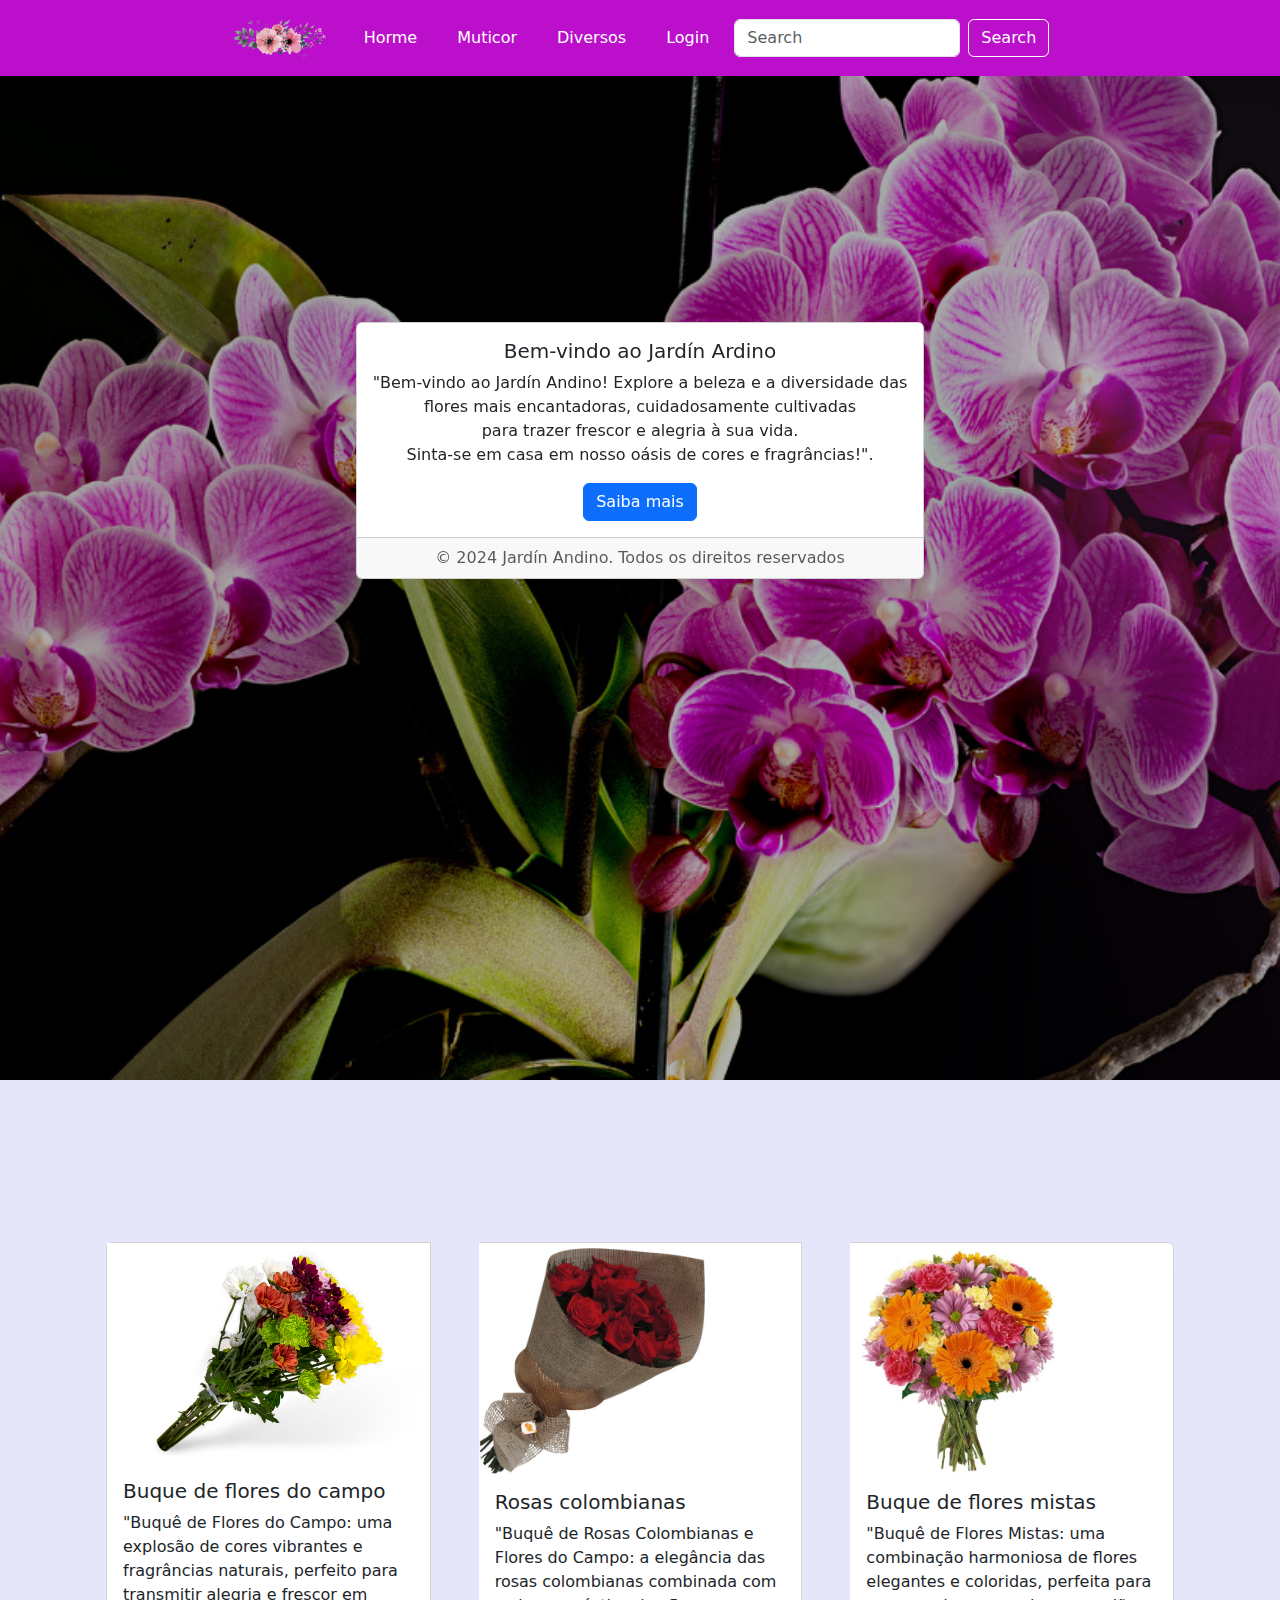
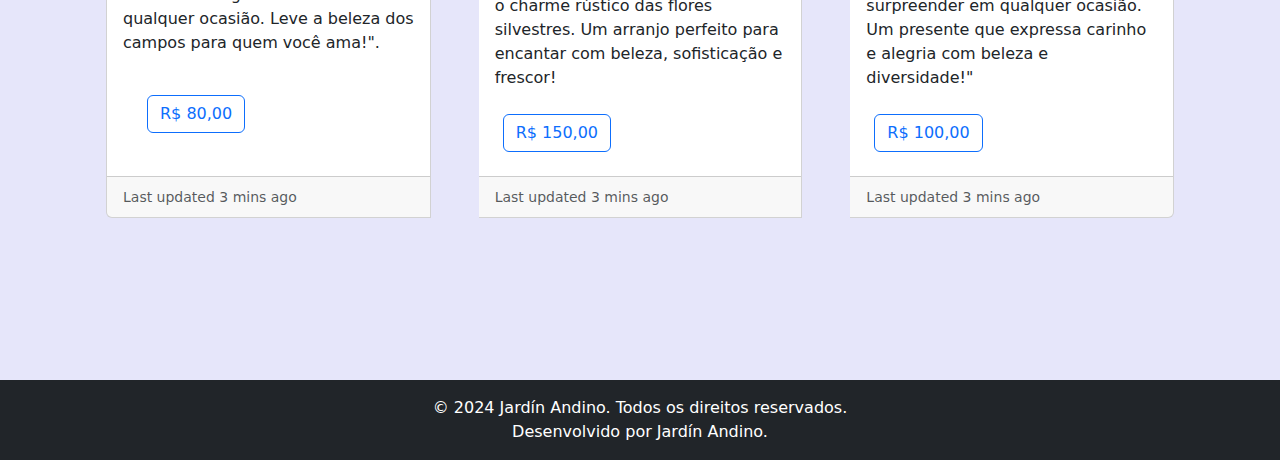
<file: Loja-de-flores/index.html>
<!DOCTYPE html>
<html lang="en">
<head>
    <meta charset="UTF-8">
    <meta name="viewport" content="width=device-width, initial-scale=1.0">
    <link href="https://cdn.jsdelivr.net/npm/bootstrap@5.3.3/dist/css/bootstrap.min.css" rel="stylesheet">
    <link href="index.css" rel="stylesheet">
    <link rel="icon" href="imagens/incone2.png" type="image/x-icon">
    <title>Jardín Andino</title>
</head>
<body>
    <script src="https://cdn.jsdelivr.net/npm/bootstrap@5.3.3/dist/js/bootstrap.bundle.min.js" integrity="sha384-YvpcrYf0tY3lHB60NNkmXc5s9fDVZLESaAA55NDzOxhy9GkcIdslK1eN7N6jIeHz" crossorigin="anonymous"></script>
    <script src="index.js"></script>
    <!-- Navbar -->
    <nav class="navbar navbar-expand-lg navbar-custom">
        <div class="container d-flex justify-content-center">
            <a class="navbar-brand" href="#">
                <img src="imagens/flores.png" alt="Logo" class="navbar-logo" style="height: 50px;">
            </a>
            <ul class="nav justify-content-center">
                <li class="nav-item">
                  <a class="nav-link" href="index.html">Horme</a>
                </li>
                <li class="nav-item">
                  <a class="nav-link" href="#">Muticor</a>
                </li>
                <li class="nav-item">
                  <a class="nav-link" href="#">Diversos</a>
                </li>
                <li class="nav-item">
                  <a class="nav-link" href="login.html">Login</a>
                </li>
            </ul>
            <form class="d-flex" role="search">
                <input class="form-control me-2" type="search" placeholder="Search" aria-label="Search">
                <button class="btn btn-outline-success" type="submit">Search</button>
            </form>
        </div>
    </nav>

    <!-- Primeira Seção - Carrossel de Fundo -->
<!-- Primeira Seção - Carrossel de Fundo -->
<section class="background-section">
  <div id="carouselExampleSlidesOnly" class="carousel slide" data-bs-ride="carousel">
    <div class="carousel-inner">
      <div class="carousel-item active">
        <img src="imagens/fundo6.jpg" class="d-block w-100" alt="...">
      </div>
      <div class="carousel-item">
        <img src="imagens/fundo5.jpg" class="d-block w-100" alt="...">
      </div>
      <div class="carousel-item">
        <img src="imagens/fundo3.jpg" class="d-block w-100" alt="...">
      </div>
    </div>
  </div>
  <!-- Conteúdo sobreposto ao carrossel -->
  <div class="overlay-content">
    <div class="card text-center">
      <div class="card-body">
        <h5 class="card-title"> Bem-vindo ao Jardín Ardino</h5>
        <p class="card-text">"Bem-vindo ao Jardín Andino! Explore a beleza e a diversidade das<br> flores mais encantadoras, cuidadosamente cultivadas <br> para trazer frescor e alegria à sua vida.<br> Sinta-se em casa em nosso oásis de cores e fragrâncias!".</p>
        <a href="#" class="btn btn-primary">Saiba mais</a>
      </div>
      <div class="card-footer text-body-secondary">
        © 2024 Jardín Andino. Todos os direitos reservados
      </div>
    </div>
  </div>
</section>


    <!-- Segunda Seção - Imagens de Flores -->
    <section class="image-section">
        <div class="container">
            <div class="row">
                <div class="card-group">
                    <div class="card m-4">
                      <img src="imagens/mercadoria 1.jpg" class="card-img-top1" alt="...">
                      <div class="card-body">
                        <h5 class="card-title">Buque de flores do campo</h5>
                        <p class="card-text">
                            "Buquê de Flores do Campo: uma explosão de cores vibrantes e fragrâncias naturais, perfeito para transmitir alegria e frescor em qualquer ocasião. Leve a beleza dos campos para quem você ama!".</p>
                        <button onclick="compra()" type="button" class="btn btn-outline-primary m-4 " style="align-self:end;">R$ 80,00</button>
                      </div>
                      <div class="card-footer">
                        <small class="text-body-secondary">Last updated 3 mins ago</small>
                      </div>
                    </div>
                    <div class="card m-4">
                      <img src="imagens/mercadoria2.jpg" class="card-img-top2" alt="...">
                      <div class="card-body">
                        <h5 class="card-title">Rosas colombianas</h5>
                        <p class="card-text">"Buquê de Rosas Colombianas e Flores do Campo: a elegância das rosas colombianas combinada com o charme rústico das flores silvestres. Um arranjo perfeito para encantar com beleza, sofisticação e frescor!</p>
                        <button onclick="compra()" type="button" class="btn btn-outline-primary m-2 "style="align-self:end;">R$ 150,00</button>
                      </div>
                      <div class="card-footer">
                        <small class="text-body-secondary">Last updated 3 mins ago</small>
                      </div>
                    </div>
                    <div class="card m-4">
                      <img src="imagens/mercadoria3.jpg" class="card-img-top3" alt="...">
                      <div class="card-body">
                        <h5 class="card-title">Buque de flores mistas</h5>
                        <p class="card-text">"Buquê de Flores Mistas: uma combinação harmoniosa de flores elegantes e coloridas, perfeita para surpreender em qualquer ocasião. Um presente que expressa carinho e alegria com beleza e diversidade!"</p>
                        <button onclick="compra()" type="button" class="btn btn-outline-primary m-2"style="align-self:end;">R$ 100,00</button>
                      </div>
                      <div class="card-footer">
                        <small class="text-body-secondary">Last updated 3 mins ago</small>
                      </div>
                    </div>
                  </div>
            </div>
            <div class="form-container" id="formContainer">
              <h2>Formulário de Compra</h2>
              <form id="contactForm">
                  <div class="form-group">
                      <label for="name">Nome:</label>
                      <input type="text" id="name" name="name" required>
                  </div>
      
                  <div class="form-group">
                      <label for="email">E-mail:</label>
                      <input type="email" id="email" name="email" required>
                  </div>
      
                  <div class="form-group">
                      <label for="password">valor do produto:</label>
                      <input type="number" id="password" name="password" required>
                  </div>
      
                  <div class="form-group">
                      <label for="message">Quantidade:</label>
                      <textarea id="number" name="message" rows="4" required></textarea>
                  </div>
      
                  <div class="form-group">
                      <button onclick="submit()">Enviar</button>
                  </div>
      
                  <div class="form-group">
                      <button type="button" class="clear-btn" onclick="clearForm()">Limpar</button>
                  </div>
              </form>
          </div>
        </div>
    </section>

    <!-- Terceira Seção - Texto adicional -->
    <footer class="footer bg-dark text-center text-white py-3">
      <div class="container">
        <p class="mb-0">© 2024 Jardín Andino. Todos os direitos reservados.</p>
        <p class="mb-0">Desenvolvido por Jardín Andino.</p>
      </div>
    </footer>

</body>
</html>
</file>
<file: Loja-de-flores/index.css>
.navbar-custom {
  background-color: #bc0fcc; 
  position: fixed;
  top: 0;
  width: 100%;
  z-index: 1000;
}

.navbar-custom .navbar-brand img.navbar-logo {
  height: 100px; 
  width: auto; 
}

.navbar-custom .nav-link {
  color: #fff; 
}

.navbar-custom .btn-outline-success {
  color: #fff;
  border-color: #fff;
}

.navbar-custom .btn-outline-success:hover {
  background-color: #fff; 
  color: #2a2a2a; 
}

.navbar-custom .nav-link {
  color: #ffffff; 
  padding: 10px 20px;
  transition: background-color 0.3s ease, color 0.3s ease;
}

.navbar-custom .nav-link:hover {
  background-color: #6dd616; 
  color: #ffffff; 
  border-radius: 5px; 
  transition: background-color 0.3s ease, color 0.3s ease;
}

.navbar-custom .form-control {
  margin-left: 5px;
}

.container{
  width: 100%;

}

section {
  min-height: 100vh;
  display: flex;
  align-items: center;
  justify-content: center;
}
.image-section {
  background-color: #e6e6fa; /* Lavanda */
}

.text-center {
  font-weight: 300px;
}

.card-img-top1 {
  margin-bottom: 5px;
} 

.card-img-top2 {
  margin-top: 5px;
  width: 70%;
}

.card-img-top3 {
  margin-top: 5px;
  width: 70%;
}

.btn  {
  justify-content: center;
  
}


.background-section .carousel-item img {
  width: 100vw; 
  height: 120vh; 
  object-fit: cover; 
}

.background-section .carousel-inner::before {
  content: "";
  position: absolute;
  top: 0;
  left: 0;
  width: 100%;
  height: 100%;
  background: rgba(0, 0, 0, 0.3); 
  z-index: 1;
}

.overlay-content {
  position: absolute;
  top: 0;
  left: 0;
  width: 100%;
  height: 100%;
  display: flex;
  justify-content: center;
  align-items: center;
  z-index: 2; 
}

.overlay-content h1 {
  color: #e6e6fa;
  font-size: 3em;
  text-shadow: 2px 2px 5px rgba(0, 0, 0, 0.7); 
}

.form-container {
  display: none;
  background-color: #fff;
  padding: 20px;
  border-radius: 8px;
  max-width: 500px;
  margin: 20px auto;
}


.form-container h2 {
  text-align: center;
  margin-bottom: 20px;
}

.form-group {
  margin-bottom: 15px;
}

.form-group label {
  display: block;
  margin-bottom: 5px;
}

.form-group input, .form-group textarea {
  width: 100%;
  padding: 10px;
  border: 1px solid #ccc;
  border-radius: 4px;
}

.form-group textarea {
  resize: vertical;
}

.form-group button {
  width: 100%;
  padding: 10px;
  background-color: #28a745;
  color: white;
  border: none;
  border-radius: 4px;
  cursor: pointer;
}

.form-group button:hover {
  background-color: #218838;
}

.form-group .clear-btn {
  background-color: #dc3545;
}

.form-group .clear-btn:hover {
  background-color: #c82333;
}
</file>
